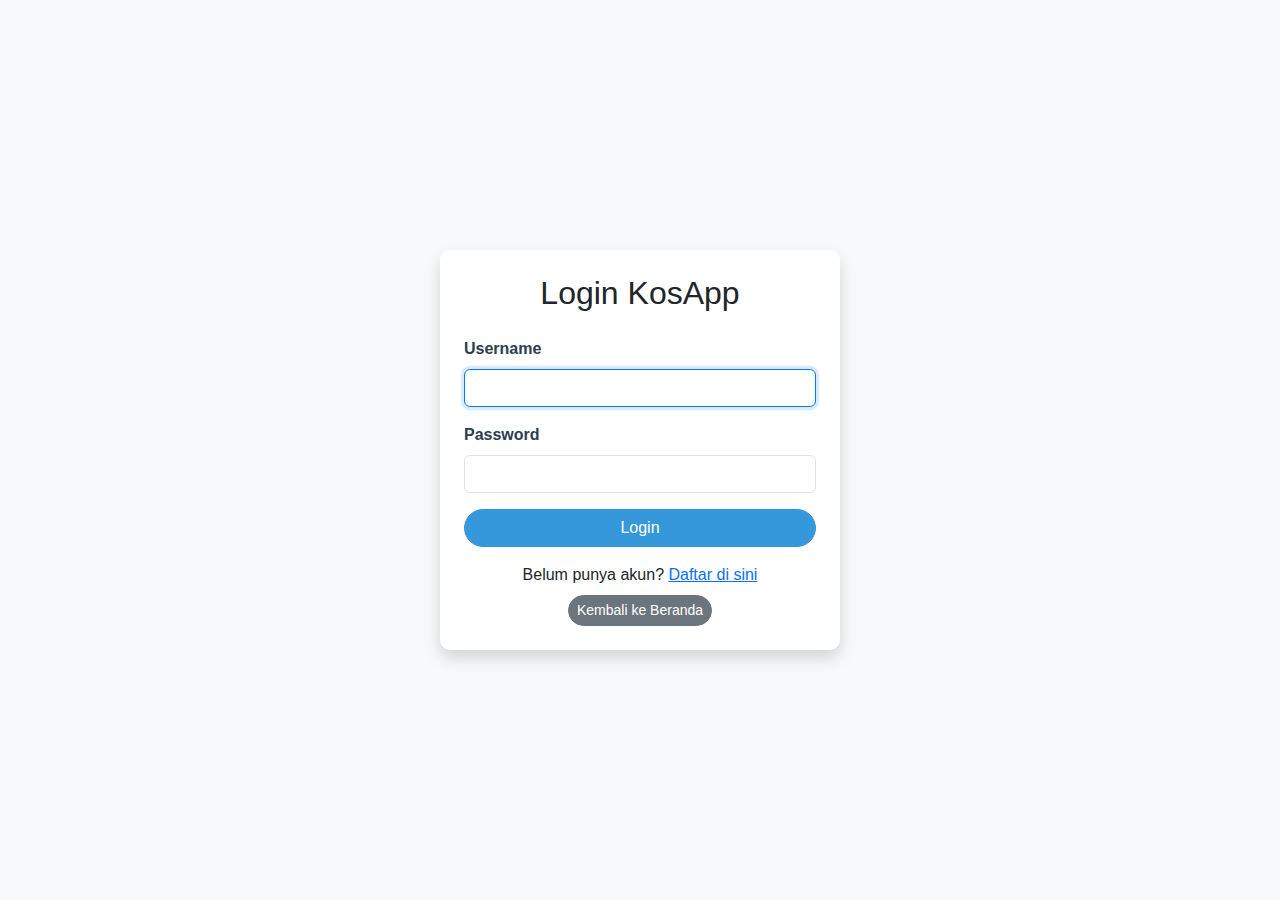
<file: target/classes/static/login.html>
<!DOCTYPE html>
<html lang="id">
<head>
    <meta charset="UTF-8">
    <meta name="viewport" content="width=device-width, initial-scale=1.0">
    <title>Login - KosApp</title>
    <link href="https://cdn.jsdelivr.net/npm/bootstrap@5.3.0/dist/css/bootstrap.min.css" rel="stylesheet">
    <link href="css/style.css" rel="stylesheet">
</head>
<body class="bg-light">
    <div class="container d-flex justify-content-center align-items-center" style="min-height: 100vh;">
        <div class="card p-4 shadow" style="min-width:350px;max-width:400px;width:100%;">
            <h2 class="text-center mb-4">Login KosApp</h2>
            <form id="loginForm" novalidate>
                <div class="mb-3">
                    <label for="username" class="form-label">Username</label>
                    <input type="text" class="form-control" id="username" required autofocus>
                    <div class="invalid-feedback">Username wajib diisi.</div>
                </div>
                <div class="mb-3">
                    <label for="password" class="form-label">Password</label>
                    <input type="password" class="form-control" id="password" required>
                    <div class="invalid-feedback">Password wajib diisi.</div>
                </div>
                <div id="loginError" class="alert alert-danger d-none" role="alert"></div>
                <button type="submit" class="btn btn-primary w-100">Login</button>
            </form>
            <div class="text-center mt-3">
                <span>Belum punya akun? <a href="register.html">Daftar di sini</a></span>
            </div>
            <div class="text-center mt-2">
                <a href="index.html" class="btn btn-secondary btn-sm">Kembali ke Beranda</a>
            </div>
        </div>
    </div>
    <script src="js/session.js"></script>
    <script src="js/login.js"></script>
</body>
</html>
</file>
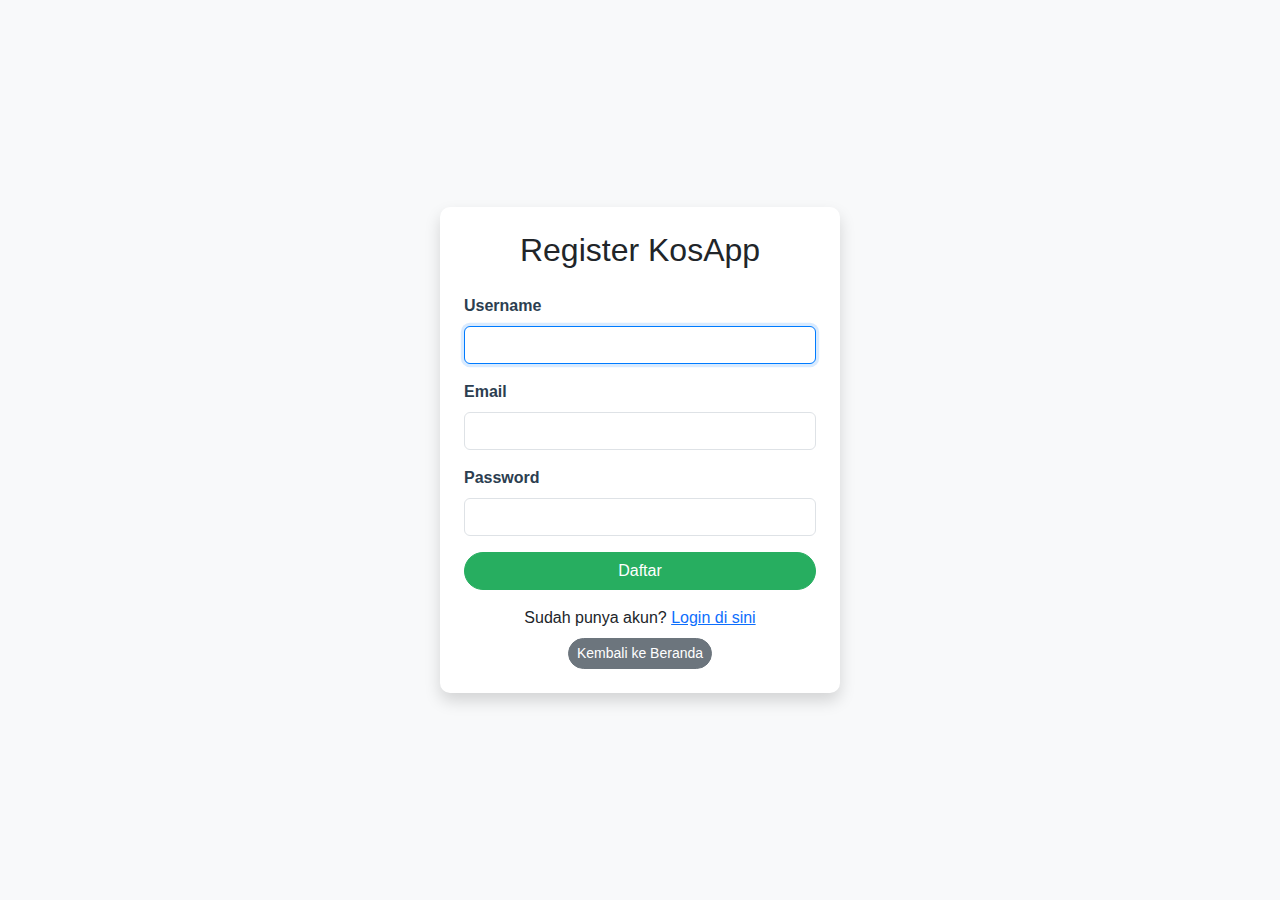
<file: target/classes/static/register.html>
<!DOCTYPE html>
<html lang="id">
<head>
    <meta charset="UTF-8">
    <meta name="viewport" content="width=device-width, initial-scale=1.0">
    <title>Register - KosApp</title>
    <link href="https://cdn.jsdelivr.net/npm/bootstrap@5.3.0/dist/css/bootstrap.min.css" rel="stylesheet">
    <link href="css/style.css" rel="stylesheet">
</head>
<body class="bg-light">
    <div class="container d-flex justify-content-center align-items-center" style="min-height: 100vh;">
        <div class="card p-4 shadow" style="min-width:350px;max-width:400px;width:100%;">
            <h2 class="text-center mb-4">Register KosApp</h2>
            <form id="registerForm" novalidate>
                <div class="mb-3">
                    <label for="username" class="form-label">Username</label>
                    <input type="text" class="form-control" id="username" required autofocus>
                    <div class="invalid-feedback">Username wajib diisi.</div>
                </div>
                <div class="mb-3">
                    <label for="email" class="form-label">Email</label>
                    <input type="email" class="form-control" id="email" required pattern="^[a-zA-Z0-9._%+-]+@[a-zA-Z0-9.-]+\.[a-zA-Z]{2,}$">
                    <div class="invalid-feedback">Masukkan email yang valid.</div>
                </div>
                <div class="mb-3">
                    <label for="password" class="form-label">Password</label>
                    <input type="password" class="form-control" id="password" required minlength="6">
                    <div class="invalid-feedback">Password minimal 6 karakter.</div>
                </div>
                <div id="registerError" class="alert alert-danger d-none" role="alert"></div>
                <button type="submit" class="btn btn-success w-100">Daftar</button>
            </form>
            <div class="text-center mt-3">
                <span>Sudah punya akun? <a href="login.html">Login di sini</a></span>
            </div>
            <div class="text-center mt-2">
                <a href="index.html" class="btn btn-secondary btn-sm">Kembali ke Beranda</a>
            </div>
        </div>
    </div>
    <script src="js/session.js"></script>
    <script src="js/register.js"></script>
</body>
</html>
</file>
<file: target/classes/static/css/style.css>
/* Basic styling for KosApp */
body {
    font-family: 'Segoe UI', Tahoma, Geneva, Verdana, sans-serif;
    background-color: #f8f9fa;
    margin: 0;
    padding: 0;
}

/* Navbar styling */
.navbar {
    box-shadow: 0 2px 4px rgba(0,0,0,0.1);
}

.navbar-brand {
    font-weight: bold;
    font-size: 1.5rem;
}

.navbar-nav .nav-link {
    font-weight: 500;
    transition: color 0.3s ease;
}

.navbar-nav .nav-link:hover {
    color: #fff !important;
}

.navbar-text {
    color: #fff !important;
    font-weight: 500;
}

.container {
    max-width: 1200px;
    margin: 0 auto;
}

.hero {
    background: linear-gradient(90deg, #007bff 60%, #0056b3 100%);
    color: #fff;
}

.fitur i {
    color: #007bff;
}

.section {
    margin-bottom: 30px;
    background: #fff;
    border-radius: 10px;
    box-shadow: 0 2px 8px rgba(0,0,0,0.07);
    padding: 30px 0;
}

.section h2 {
    color: #2c3e50;
    margin-bottom: 20px;
    padding-bottom: 10px;
    border-bottom: 2px solid #3498db;
}

.card {
    box-shadow: 0 2px 8px rgba(0,0,0,0.07);
    border: none;
    border-radius: 10px;
    transition: transform 0.2s;
}
.card:hover {
    transform: translateY(-4px) scale(1.02);
}

.btn {
    border-radius: 25px;
    font-weight: 500;
}

.btn-primary {
    background-color: #3498db;
    border-color: #3498db;
}

.btn-primary:hover {
    background-color: #2980b9;
    border-color: #2980b9;
}

.btn-success {
    background-color: #27ae60;
    border-color: #27ae60;
}

.btn-success:hover {
    background-color: #229954;
    border-color: #229954;
}

.btn-info {
    background-color: #17a2b8;
    border-color: #17a2b8;
}

.btn-info:hover {
    background-color: #138496;
    border-color: #138496;
}

/* Table styling */
.table {
    background-color: white;
    border-radius: 5px;
    overflow: hidden;
}

.table thead th {
    background-color: #2c3e50 !important;
    color: white;
    border: none;
    font-weight: 600;
    text-align: center;
}

.table tbody tr:hover {
    background-color: #f8f9fa;
}

.table td {
    vertical-align: middle;
    text-align: center;
}

.table td:first-child {
    text-align: center;
    font-weight: bold;
}

/* Badge styling */
.badge {
    font-size: 0.9em;
    padding: 6px 12px;
    border-radius: 15px;
}

.bg-success {
    background-color: #27ae60 !important;
}

.bg-danger {
    background-color: #e74c3c !important;
}

.bg-warning {
    background-color: #f39c12 !important;
    color: white !important;
}

.bg-info {
    background-color: #17a2b8 !important;
}

.bg-primary {
    background-color: #3498db !important;
}

/* Form styling */
.form-control:focus, .form-select:focus {
    border-color: #007bff;
    box-shadow: 0 0 0 0.2rem rgba(0,123,255,.15);
}

.form-label {
    font-weight: 600;
    color: #2c3e50;
}

.kontak {
    background: #f1f3f6;
    border-top: 1px solid #e0e0e0;
}

/* Responsive adjustments */
@media (max-width: 768px) {
    .hero h1 {
        font-size: 2rem;
    }
    .btn {
        width: 100%;
        margin-bottom: 10px;
    }
    .section {
        padding: 15px 0;
    }
}

/* Custom scrollbar */
.table-responsive::-webkit-scrollbar {
    height: 8px;
}

.table-responsive::-webkit-scrollbar-track {
    background: #f1f1f1;
    border-radius: 4px;
}

.table-responsive::-webkit-scrollbar-thumb {
    background: #c1c1c1;
    border-radius: 4px;
}

.table-responsive::-webkit-scrollbar-thumb:hover {
    background: #a8a8a8;
}

.table th {
    background-color: #007bff;
    color: #fff;
}

.admin-hide { display: none !important; }

.auto-hide { display: none !important; }
</file>
